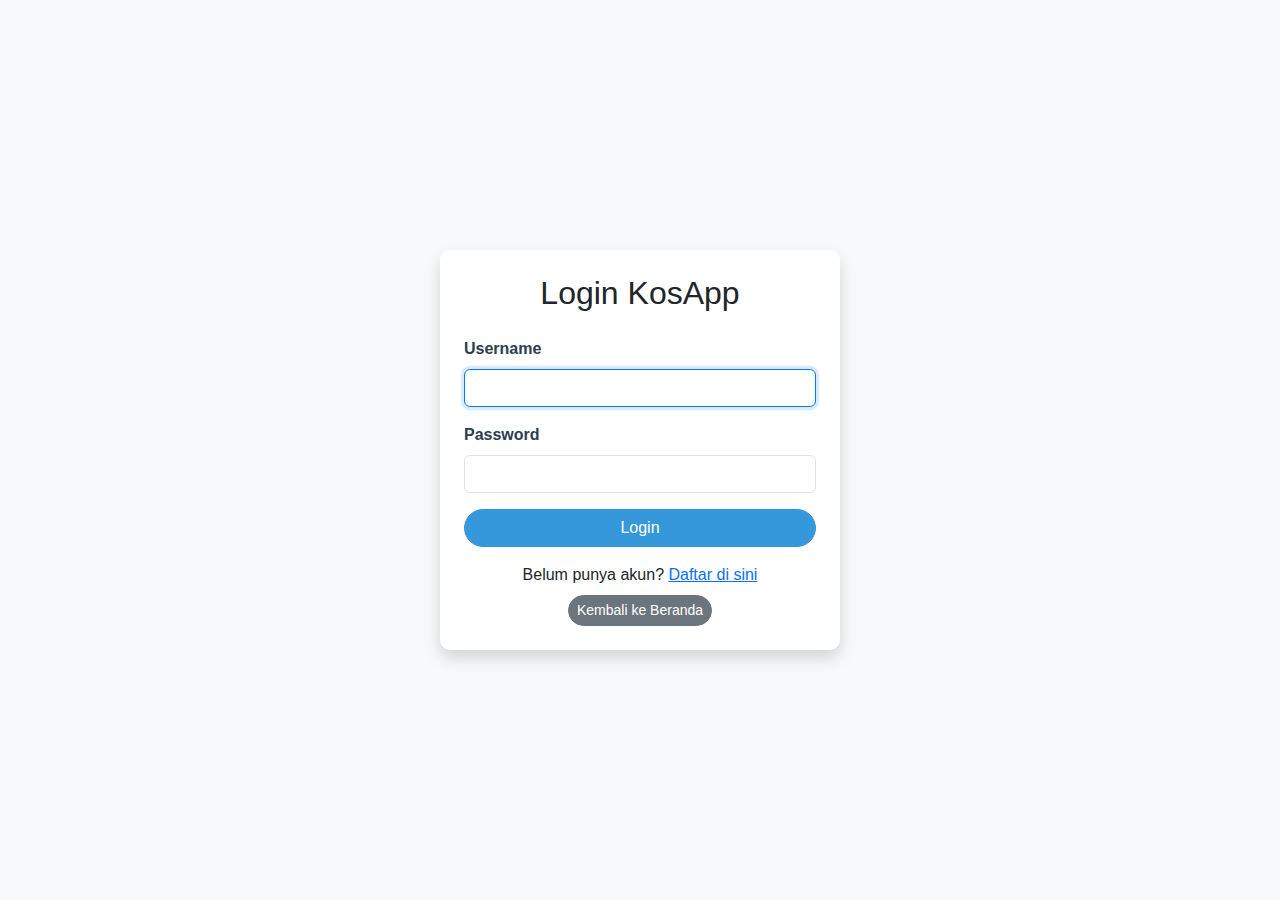
<file: target/classes/static/login.html>
<!DOCTYPE html>
<html lang="id">
<head>
    <meta charset="UTF-8">
    <meta name="viewport" content="width=device-width, initial-scale=1.0">
    <title>Login - KosApp</title>
    <link href="https://cdn.jsdelivr.net/npm/bootstrap@5.3.0/dist/css/bootstrap.min.css" rel="stylesheet">
    <link href="css/style.css" rel="stylesheet">
</head>
<body class="bg-light">
    <div class="container d-flex justify-content-center align-items-center" style="min-height: 100vh;">
        <div class="card p-4 shadow" style="min-width:350px;max-width:400px;width:100%;">
            <h2 class="text-center mb-4">Login KosApp</h2>
            <form id="loginForm" novalidate>
                <div class="mb-3">
                    <label for="username" class="form-label">Username</label>
                    <input type="text" class="form-control" id="username" required autofocus>
                    <div class="invalid-feedback">Username wajib diisi.</div>
                </div>
                <div class="mb-3">
                    <label for="password" class="form-label">Password</label>
                    <input type="password" class="form-control" id="password" required>
                    <div class="invalid-feedback">Password wajib diisi.</div>
                </div>
                <div id="loginError" class="alert alert-danger d-none" role="alert"></div>
                <button type="submit" class="btn btn-primary w-100">Login</button>
            </form>
            <div class="text-center mt-3">
                <span>Belum punya akun? <a href="register.html">Daftar di sini</a></span>
            </div>
            <div class="text-center mt-2">
                <a href="index.html" class="btn btn-secondary btn-sm">Kembali ke Beranda</a>
            </div>
        </div>
    </div>
    <script src="js/session.js"></script>
    <script src="js/login.js"></script>
</body>
</html>
</file>
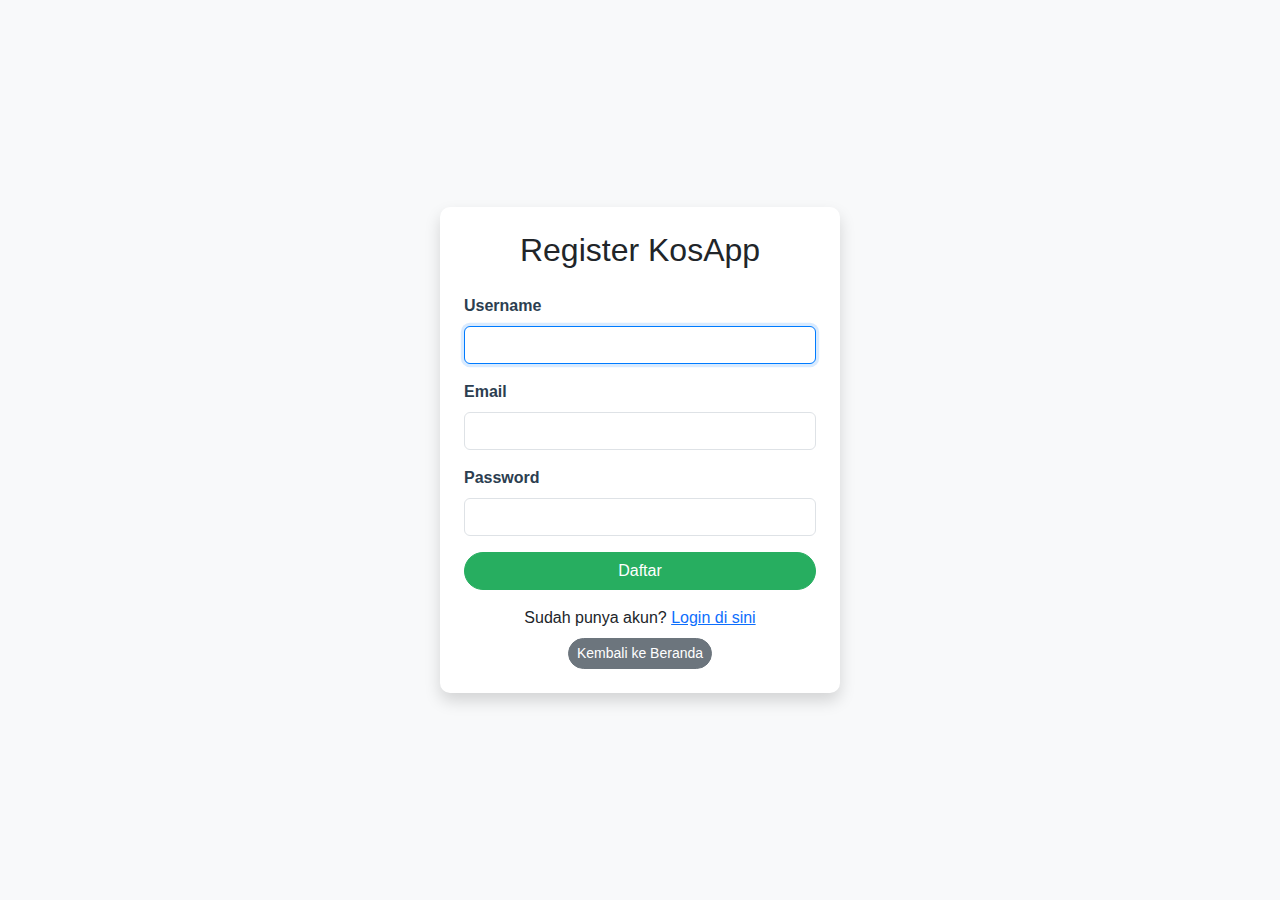
<file: target/classes/static/register.html>
<!DOCTYPE html>
<html lang="id">
<head>
    <meta charset="UTF-8">
    <meta name="viewport" content="width=device-width, initial-scale=1.0">
    <title>Register - KosApp</title>
    <link href="https://cdn.jsdelivr.net/npm/bootstrap@5.3.0/dist/css/bootstrap.min.css" rel="stylesheet">
    <link href="css/style.css" rel="stylesheet">
</head>
<body class="bg-light">
    <div class="container d-flex justify-content-center align-items-center" style="min-height: 100vh;">
        <div class="card p-4 shadow" style="min-width:350px;max-width:400px;width:100%;">
            <h2 class="text-center mb-4">Register KosApp</h2>
            <form id="registerForm" novalidate>
                <div class="mb-3">
                    <label for="username" class="form-label">Username</label>
                    <input type="text" class="form-control" id="username" required autofocus>
                    <div class="invalid-feedback">Username wajib diisi.</div>
                </div>
                <div class="mb-3">
                    <label for="email" class="form-label">Email</label>
                    <input type="email" class="form-control" id="email" required pattern="^[a-zA-Z0-9._%+-]+@[a-zA-Z0-9.-]+\.[a-zA-Z]{2,}$">
                    <div class="invalid-feedback">Masukkan email yang valid.</div>
                </div>
                <div class="mb-3">
                    <label for="password" class="form-label">Password</label>
                    <input type="password" class="form-control" id="password" required minlength="6">
                    <div class="invalid-feedback">Password minimal 6 karakter.</div>
                </div>
                <div id="registerError" class="alert alert-danger d-none" role="alert"></div>
                <button type="submit" class="btn btn-success w-100">Daftar</button>
            </form>
            <div class="text-center mt-3">
                <span>Sudah punya akun? <a href="login.html">Login di sini</a></span>
            </div>
            <div class="text-center mt-2">
                <a href="index.html" class="btn btn-secondary btn-sm">Kembali ke Beranda</a>
            </div>
        </div>
    </div>
    <script src="js/session.js"></script>
    <script src="js/register.js"></script>
</body>
</html>
</file>
<file: target/classes/static/css/style.css>
/* Basic styling for KosApp */
body {
    font-family: 'Segoe UI', Tahoma, Geneva, Verdana, sans-serif;
    background-color: #f8f9fa;
    margin: 0;
    padding: 0;
}

/* Navbar styling */
.navbar {
    box-shadow: 0 2px 4px rgba(0,0,0,0.1);
}

.navbar-brand {
    font-weight: bold;
    font-size: 1.5rem;
}

.navbar-nav .nav-link {
    font-weight: 500;
    transition: color 0.3s ease;
}

.navbar-nav .nav-link:hover {
    color: #fff !important;
}

.navbar-text {
    color: #fff !important;
    font-weight: 500;
}

.container {
    max-width: 1200px;
    margin: 0 auto;
}

.hero {
    background: linear-gradient(90deg, #007bff 60%, #0056b3 100%);
    color: #fff;
}

.fitur i {
    color: #007bff;
}

.section {
    margin-bottom: 30px;
    background: #fff;
    border-radius: 10px;
    box-shadow: 0 2px 8px rgba(0,0,0,0.07);
    padding: 30px 0;
}

.section h2 {
    color: #2c3e50;
    margin-bottom: 20px;
    padding-bottom: 10px;
    border-bottom: 2px solid #3498db;
}

.card {
    box-shadow: 0 2px 8px rgba(0,0,0,0.07);
    border: none;
    border-radius: 10px;
    transition: transform 0.2s;
}
.card:hover {
    transform: translateY(-4px) scale(1.02);
}

.btn {
    border-radius: 25px;
    font-weight: 500;
}

.btn-primary {
    background-color: #3498db;
    border-color: #3498db;
}

.btn-primary:hover {
    background-color: #2980b9;
    border-color: #2980b9;
}

.btn-success {
    background-color: #27ae60;
    border-color: #27ae60;
}

.btn-success:hover {
    background-color: #229954;
    border-color: #229954;
}

.btn-info {
    background-color: #17a2b8;
    border-color: #17a2b8;
}

.btn-info:hover {
    background-color: #138496;
    border-color: #138496;
}

/* Table styling */
.table {
    background-color: white;
    border-radius: 5px;
    overflow: hidden;
}

.table thead th {
    background-color: #2c3e50 !important;
    color: white;
    border: none;
    font-weight: 600;
    text-align: center;
}

.table tbody tr:hover {
    background-color: #f8f9fa;
}

.table td {
    vertical-align: middle;
    text-align: center;
}

.table td:first-child {
    text-align: center;
    font-weight: bold;
}

/* Badge styling */
.badge {
    font-size: 0.9em;
    padding: 6px 12px;
    border-radius: 15px;
}

.bg-success {
    background-color: #27ae60 !important;
}

.bg-danger {
    background-color: #e74c3c !important;
}

.bg-warning {
    background-color: #f39c12 !important;
    color: white !important;
}

.bg-info {
    background-color: #17a2b8 !important;
}

.bg-primary {
    background-color: #3498db !important;
}

/* Form styling */
.form-control:focus, .form-select:focus {
    border-color: #007bff;
    box-shadow: 0 0 0 0.2rem rgba(0,123,255,.15);
}

.form-label {
    font-weight: 600;
    color: #2c3e50;
}

.kontak {
    background: #f1f3f6;
    border-top: 1px solid #e0e0e0;
}

/* Responsive adjustments */
@media (max-width: 768px) {
    .hero h1 {
        font-size: 2rem;
    }
    .btn {
        width: 100%;
        margin-bottom: 10px;
    }
    .section {
        padding: 15px 0;
    }
}

/* Custom scrollbar */
.table-responsive::-webkit-scrollbar {
    height: 8px;
}

.table-responsive::-webkit-scrollbar-track {
    background: #f1f1f1;
    border-radius: 4px;
}

.table-responsive::-webkit-scrollbar-thumb {
    background: #c1c1c1;
    border-radius: 4px;
}

.table-responsive::-webkit-scrollbar-thumb:hover {
    background: #a8a8a8;
}

.table th {
    background-color: #007bff;
    color: #fff;
}

.admin-hide { display: none !important; }

.auto-hide { display: none !important; }
</file>
